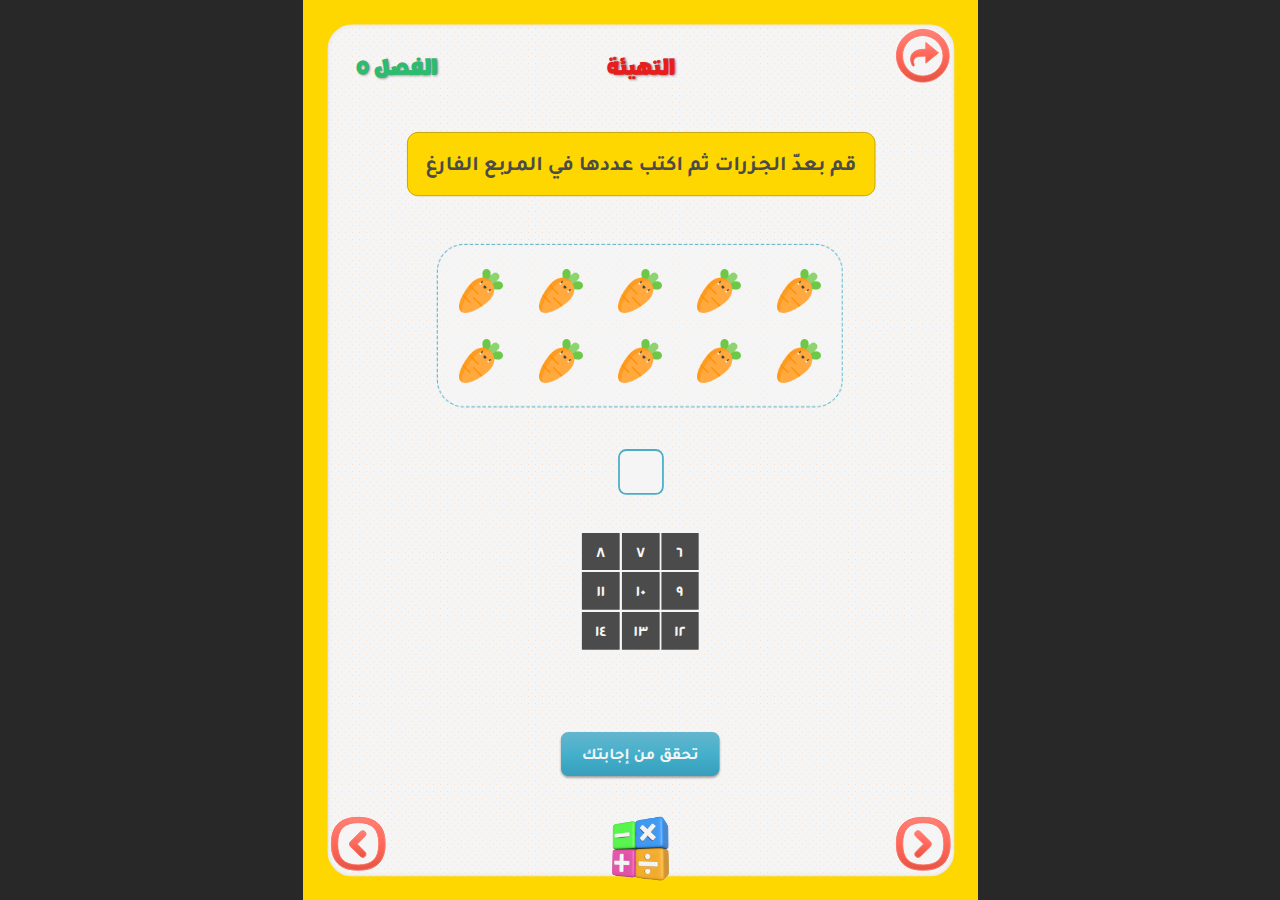
<file: index.html>
﻿<!doctype html>
<html lang="en-US">
<head>
  <meta charset="utf-8">
  <!-- Created using Storyline 360 x64 - http://www.articulate.com  -->
  <!-- version: 3.90.32893.0 -->
  <title>&#1575;&#1604;&#1578;&#1607;&#1610;&#1574;&#1577;</title>
  <meta http-equiv="x-ua-compatible" content="IE=edge"/>
  <meta name="viewport" content="width=device-width,initial-scale=1,user-scalable=no,shrink-to-fit=no,minimal-ui"/>
  <meta name="apple-mobile-web-app-capable" content="yes"/>
  <style>
    html, body { height: 100%; padding: 0; margin: 0 }
    #app { height: 100%; width: 100%; }
  </style>

  <script>
    window.DS = {};
    window.globals = {
      DATA_PATH_BASE: '',
      HAS_FRAME: true,
      HAS_SLIDE: true,

      lmsPresent: false,
      tinCanPresent: false,
      cmi5Present: false,
      aoSupport: false,
      scale: 'noscale',
      captureRc: false,
      browserSize: 'optimal',
      bgColor: '#282828',
      features: 'DropInAcc,DropInBase,DropInCore,DropInInteractions,DropInMisc,DropInVectors,DropInVideo,LayerPresentAsDialog,MultipleQuizTracking,UpdatedThemeEditor',
      themeName: 'unified',
      preloaderColor: '#FFFFFF',
      suppressAnalytics: false,
      productChannel: 'stable',
      publishSource: 'storyline',
      aid: 'aid|67645ed3-6597-4d89-b817-b2569796889f',
      cid: 'facf25fa-edfd-4026-a976-a06dba93cdd6',
      playerVersion: '3.90.32893.0',
      publishTimestamp: '2024-09-16T04:28:45.6592596Z',
      maxIosVideoElements: 10,
      connectionSettings: { message: 'You%20are%20offline.%20Trying%20to%20reconnect...', useDarkTheme: false, mode: 'disabled' },
      hasFeature: function(feature) {
        return this.features.split(',').includes(feature);
      },
      
      parseParams: function(qs) {
        if (window.globals.parsedParams != null) {
          return window.globals.parsedParams;
        }
        qs = (qs || window.location.search.substr(1)).split('+').join(' ');
        var params = {},
            tokens,
            re = /[?&]?([^=]+)=([^&]*)/g;

        while (tokens = re.exec(qs)) {
          params[decodeURIComponent(tokens[1]).trim()] =
            decodeURIComponent(tokens[2]).trim();
        }
        window.globals.parsedParams = params;
        return params;
      }

    };
  </script>
  <script>
    var isIe11 = ('ActiveXObject' in window || window.MSBlobBuilder != null)
      && window.msCrypto != null && !window.ActiveXObject;
    if (isIe11) {
      window.globals.unsupportedBrowser = true;
      document.write(atob('[base64]'));
    }
  </script>

  <script>
    if (window.globals.hasFeature('MultiLanguageSinglePackageSupport')) {
      
      
    }
  </script>

  
  <script>window.THREE = { };</script>
  
</head>
<body style="background: #282828" class="cs-HTML theme-unified">
  <!-- 360 -->
  <script>!function(){var e,i=/iPhone/i,o=/iPod/i,n=/iPad/i,t=/\biOS-universal(?:.+)Mac\b/i,r=/\bAndroid(?:.+)Mobile\b/i,a=/Android/i,d=/(?:SD4930UR|\bSilk(?:.+)Mobile\b)/i,p=/Silk/i,l=/Windows Phone/i,u=/\bWindows(?:.+)ARM\b/i,b=/BlackBerry/i,s=/BB10/i,c=/Opera Mini/i,f=/\b(CriOS|Chrome)(?:.+)Mobile/i,h=/Mobile(?:.+)Firefox\b/i,v=function(e){return void 0!==e&&"MacIntel"===e.platform&&"number"==typeof e.maxTouchPoints&&e.maxTouchPoints>1&&"undefined"==typeof MSStream};e=function(e){var m={userAgent:"",platform:"",maxTouchPoints:0};e||"undefined"==typeof navigator?"string"==typeof e?m.userAgent=e:e&&e.userAgent&&(m={userAgent:e.userAgent,platform:e.platform,maxTouchPoints:e.maxTouchPoints||0}):m={userAgent:navigator.userAgent,platform:navigator.platform,maxTouchPoints:navigator.maxTouchPoints||0};var g=m.userAgent,y=g.split("[FBAN");void 0!==y[1]&&(g=y[0]),void 0!==(y=g.split("Twitter"))[1]&&(g=y[0]);var A=function(e){return function(i){return i.test(e)}}(g),w={apple:{phone:A(i)&&!A(l),ipod:A(o),tablet:!A(i)&&(A(n)||v(m))&&!A(l),universal:A(t),device:(A(i)||A(o)||A(n)||A(t)||v(m))&&!A(l)},amazon:{phone:A(d),tablet:!A(d)&&A(p),device:A(d)||A(p)},android:{phone:!A(l)&&A(d)||!A(l)&&A(r),tablet:!A(l)&&!A(d)&&!A(r)&&(A(p)||A(a)),device:!A(l)&&(A(d)||A(p)||A(r)||A(a))||A(/\bokhttp\b/i)},windows:{phone:A(l),tablet:A(u),device:A(l)||A(u)},other:{blackberry:A(b),blackberry10:A(s),opera:A(c),firefox:A(h),chrome:A(f),device:A(b)||A(s)||A(c)||A(h)||A(f)},any:!1,phone:!1,tablet:!1};return w.any=w.apple.device||w.android.device||w.windows.device||w.other.device,w.phone=w.apple.phone||w.android.phone||w.windows.phone,w.tablet=w.apple.tablet||w.android.tablet||w.windows.tablet,w}(),"object"==typeof exports&&"undefined"!=typeof module?module.exports=e:"function"==typeof define&&define.amd?define((function(){return e})):this.isMobile=e}();
    window.isMobile.apple.tablet = window.isMobile.apple.tablet ||
      (navigator.platform === 'MacIntel' && navigator.maxTouchPoints > 1);
    window.isMobile.apple.device = window.isMobile.apple.device || window.isMobile.apple.tablet;
    window.isMobile.tablet = window.isMobile.tablet || window.isMobile.apple.tablet;
    window.isMobile.any = window.isMobile.any || window.isMobile.apple.tablet;
  </script>

  <div id="focus-sink" tabindex="-1"></div>

  <div id="preso"></div>
  <script>
    (function() {

      var classTypes = [ 'desktop', 'mobile', 'phone', 'tablet' ];

      var addDeviceClasses = function(prefix, testObj) {
        var curr, i;
        for (i = 0; i < classTypes.length; i++) {
          curr = classTypes[i];
          if (testObj[curr]) {
            document.body.classList.add(prefix + curr);
          }
        }
      };

      var params = window.globals.parseParams(),
          isDevicePreview = params.devicepreview === '1',
          isPhoneOverride = params.deviceType === 'phone' || (isDevicePreview && params.phone == '1'),
          isTabletOverride = (params.deviceType === 'tablet' || isDevicePreview) && !isPhoneOverride,
          isMobileOverride = isPhoneOverride || isTabletOverride;

      var deviceView = {
        desktop: !window.isMobile.any && !isMobileOverride,
        mobile: window.isMobile.any || isMobileOverride,
        phone: isPhoneOverride || (window.isMobile.phone && !isTabletOverride),
        tablet: isTabletOverride || window.isMobile.tablet
      };

      window.globals.deviceView = deviceView;
      window.isMobile.desktop = !window.isMobile.any;
      window.isMobile.mobile = window.isMobile.any;

      addDeviceClasses('view-', deviceView);

    })();
  </script>
  
  <script src='story_content/triggers.js' type=text/javascript></script>
<script src='story_content/user.js' type=text/javascript></script>
  <div class="slide-loader"></div>

  <script>
    var doc = document, loader = doc.body.querySelector('.slide-loader'); [ 1, 2, 3 ].forEach(function(n) { var d = doc.createElement('div'); d.style.backgroundColor = window.globals.preloaderColor; d.classList.add('mobile-loader-dot'); d.classList.add('dot' + n); loader.appendChild(d); });
  </script>

  <div class="mobile-load-title-overlay" style="display: none">
    <div class="mobile-load-title">&#1575;&#1604;&#1578;&#1607;&#1610;&#1574;&#1577;</div>
  </div>

  <div class="mobile-chrome-warning"></div>

  
<style>
  .warn-connection-dialog {
    display: none;
    background: transparent;
    pointer-events: all;
    position: fixed;
    left: 0;
    top: 0;
    width: 100%;
    height: 100%;
    z-index: 999;
  }

  .warn-connection-content {
    pointer-events: all;
    border-radius: 4px;
    background: white;
    border: 1px solid #E7E7E7;
    color: #333333;
    box-shadow: 0 2px 4px rgba(0, 0, 0, 0.25);
    transition: all 150ms ease-out;
    position: absolute;
    white-space: nowrap;
  }

  .view-phone.is-landscape .warn-connection-content {
    left: 23px;
    bottom: 23px;
  }

  .view-tablet.is-landscape .warn-connection-content {
    left: 50%;
    top: 20px;
    transform: translateX(-50%);
  }

  .view-mobile.is-portrait .warn-connection-content {
    transform: translate(-50%, calc(-100% - 15px));
  }

  .warn-connection-content p {
    display: inline-block;
    margin: 0 8px 0 0;
    line-height: 33px;
    font-size: 11px;
  }

  .warn-connection-content svg {
    position: relative;
    vertical-align: middle;
    margin: 0 2px 2px 8px;
  }

  .view-desktop .warn-connection-content {
    left: 1.5em;
    bottom: 1.5em;
  }

  .view-desktop .warn-connection-content p {
    font-size: 1.1em;
  }

  .is-offline .warn-connection-dialog {
    display: block;
  }

  .is-offline .cs-panel * {
    pointer-events: none !important;
  }

  .is-offline .cs-panel {
    pointer-events: all !important;
  }

  .is-offline #nav-controls * {
    pointer-events: none !important;
  }

  .is-offline #nav-controls {
    pointer-events: all !important;
  }
</style>

<div class="warn-connection-dialog" role="alertdialog" aria-modal="true" tabindex="0" aria-labelledby="warn-connection-message">
  <div class="warn-connection-content">
    <svg width="17" height="15" viewBox="0 0 17 15" xmlns="http://www.w3.org/2000/svg">
      <path fill="#8F0000" stroke="white" d="M16.07,12.98 L15.88,12.23 L9.51,1.21 C8.97,0.26,7.6,0.26,7.06,1.21 L0.69,12.23 C0.15,13.16,0.81,14.36,1.91,14.36 H14.65 C15.47,14.36,16.05,13.7,16.07,12.98 Z"/>
      <path fill="white" stroke="white" d="M8.58,5.5 C8.35,5.28,8.5,5.35,8.21,5.32 C8.09,5.35,7.97,5.49,7.96,5.67 C7.97,5.79,7.98,5.92,7.98,6.04 L7.98,6.04 C7.99,6.17,8,6.31,8.01,6.43 L8.01,6.44 C8.03,6.92,8.06,7.41,8.09,7.9 L8.09,7.9 C8.12,8.39,8.14,8.88,8.17,9.37 C8.17,9.39,8.18,9.42,8.2,9.44 C8.23,9.46,8.25,9.47,8.28,9.47 C8.31,9.47,8.34,9.46,8.35,9.44 C8.37,9.43,8.38,9.4,8.39,9.35 L8.39,9.34 C8.39,9.24,8.4,9.15,8.4,9.05 L8.4,9.05 C8.41,8.96,8.41,8.86,8.42,8.75 C8.43,8.44,8.45,8.12,8.47,7.81 L8.47,7.81 C8.49,7.49,8.51,7.18,8.53,6.87 C8.55,6.46,8.56,6.05,8.59,5.64 L8.6,5.62 C8.6,5.57,8.59,5.53,8.58,5.5 L8.21,5.32 Z"/>
      <circle fill="white" stroke="white" cx="8.3" cy="11.35" r="0.3"/>
    </svg>
    <p id="warn-connection-message">You are offline. Trying to reconnect...</p>
  </div>
</div>

<script>
  (function() {
    window.DS.connection = {
      warningShown: false,
      assets: {},
      loadingAssetGroup: false,
      retryDelay: 500
    };

    var connectionSettings = window.globals.connectionSettings || {};

    var useConnectionMessages = window.AbortController != null &&
      window.location.protocol != 'file:' &&
      connectionSettings.mode === 'normal';

    window.DS.connection.useConnectionMessages = useConnectionMessages;

    var assetCount = 0;
    var checkLoadedId;


    if (useConnectionMessages && connectionSettings != null) {
      var contentEl = document.querySelector('.warn-connection-content');
      var messageEl = contentEl.querySelector('p');

      if (connectionSettings.useDarkTheme) {
        contentEl.style.borderColor = '#BABBBA';
        contentEl.style.backgroundColor = '#282828';
        contentEl.style.color = '#FFFFFF';
      }

      if (connectionSettings.message != null) {
        messageEl.textContent = window.decodeURIComponent(connectionSettings.message);
      }
    }

    function checkAssetsReady() {
      for (var i in DS.connection.assets) {
        if (!DS.connection.assets[i].success) {
          return false;
        }
      }
      return true;
    }

    function stopAssetGroup() {
      if (!useConnectionMessages) { return; }

      assetCount = 0;

      DS.connection.oldAssetGroup = DS.connection.assets;
      DS.connection.assets = {};
      DS.connection.loadingAssetGroup = false;
      clearInterval(checkLoadedId);
    }

    function startAssetGroup() {
      if (!useConnectionMessages) { return; }
      var ticks = 0;
      clearInterval(checkLoadedId);
      checkLoadedId = setInterval(function() {
        var loaded = 0;
        if (assetCount === 0 && loaded === 0) {
          clearInterval(checkLoadedId);
          return;
        }

        for (var i in DS.connection.assets) {
          if (DS.connection.assets[i].success) {
            loaded++;
          }
        }

        if (assetCount === loaded && checkAssetsReady()) {
          for (var i in DS.connection.assets) {
            if (DS.connection.assets[i].action) {
              DS.connection.assets[i].action();
            }
          }
          hideWarning();
          stopAssetGroup();
        }
      }, 100)
    }

    function requiredAsset(url, action, retry, type) {
      if (!useConnectionMessages) { return; }
      if (DS.connection.assets[url]) { return; }

      DS.connection.assets[url] = {
        success: false, action: action, retry: retry, type: type
      };
      assetCount = Object.keys(DS.connection.assets).length;
      if (!DS.connection.loadingAssetGroup) {
        startAssetGroup();
      }
      DS.connection.loadingAssetGroup = true;
    }

    function assetLoaded(url) {
      if (!useConnectionMessages) { return; }
      if (DS.connection.assets[url]) {
        DS.connection.assets[url].success = true;
      }
    }

    function assetFailed(url) {
      if (!useConnectionMessages) { return; }
      if (!DS.connection.assets[url]) {
        if (/\.js$/.test(url) && url.indexOf('transcripts') === -1) {
          setTimeout(function() {
            if (DS.connection.lastSlideLoaded != null) {
              DS.connection.lastSlideLoaded();
            }
          }, DS.connection.retryDelay);
        }
        return;
      }
      if (!DS.connection.warningShown) { showWarning(); }
      if (DS.connection.assets[url].retry) {
        setTimeout(function() {
          if (!DS.connection.assets[url].success) {
            DS.connection.assets[url].retry()
          }
        }, DS.connection.retryDelay);
      }
    }

    function hideWarning() {
      document.body.classList.remove('is-offline');
      DS.connection.warningShown = false;
      enableKeys();
    }
    DS.connection.hideWarning = hideWarning

    function showWarning(btn) {
      document.body.classList.add('is-offline')
      DS.connection.warningShown = true;
      updateWarningPosition();
      disableKeys();
    }

    function updateWarningPosition() {
      if (!DS.connection.warningShown) {
        return;
      }

      var isPortrait = document.body.classList.contains('is-portrait');
      var isMobile = document.body.classList.contains('view-mobile');
      var warningEl = document.querySelector('.warn-connection-content');

      if (isPortrait && isMobile) {
        var slide = document.querySelector('.primary-slide');
        var slideRect = slide != null
          ? slide.getBoundingClientRect()
          : { top: window.innerHeight, left: 0, width: window.innerWidth };

        warningEl.style.top = `${slideRect.top}px`
        warningEl.style.left = `${slideRect.left + slideRect.width / 2}px`
      } else {
        warningEl.style.top = null;
        warningEl.style.left = null;
      }

      window.requestAnimationFrame(updateWarningPosition);
    }

    function onDisableKeyDown(e) {
      e.preventDefault();
      e.stopImmediatePropagation();
    }

    function onDisableKeyUp(e) {
      e.preventDefault();
      e.stopImmediatePropagation();
    }

    var accStyle = document.createElement('style');
    var warnDialogEl = document.querySelector('.warn-connection-dialog');

    function disableKeys() {
      if (DS.views && DS.views.nsStack && DS.views.nsStack.length === 1) {
        DS.views.nsStack[0].tabReachable = false
        DS.views.nsStack[0].updateTabIndex(true, true);
      }

      accStyle.innerHTML = '.acc-shadow-dom { display: none; }';
      document.body.appendChild(accStyle);

      warnDialogEl.parentNode.append(warnDialogEl);
      warnDialogEl.focus();
    }

    function enableKeys() {
      accStyle.remove();
      if (DS.views && DS.views.nsStack && DS.views.nsStack.length === 1 && DS.views.nsStack[0].name === '_frame') {
        DS.views.nsStack[0].tabReachable = true;
        DS.views.nsStack[0].updateTabIndex();
      }
    }

    // these will all be noops if the feature flag isn't set in
    // the data and `window.globals.features`
    DS.connection.requiredAsset = requiredAsset;
    DS.connection.assetLoaded = assetLoaded;
    DS.connection.assetFailed = assetFailed;
    DS.connection.stopAssetGroup = stopAssetGroup;
    DS.connection.startAssetGroup = startAssetGroup;
  })();
</script>


  <script>
    
    if (window.autoSpider && window.vInterfaceObject) {
      document.querySelector('.mobile-load-title-overlay').style.display = 'none';
    }
  </script>

  

  <link rel="stylesheet" href="html5/data/css/output.min.css" data-noprefix/>
</body>
<script src="html5/lib/scripts/bootstrapper.min.js"></script>
</html>
</file>
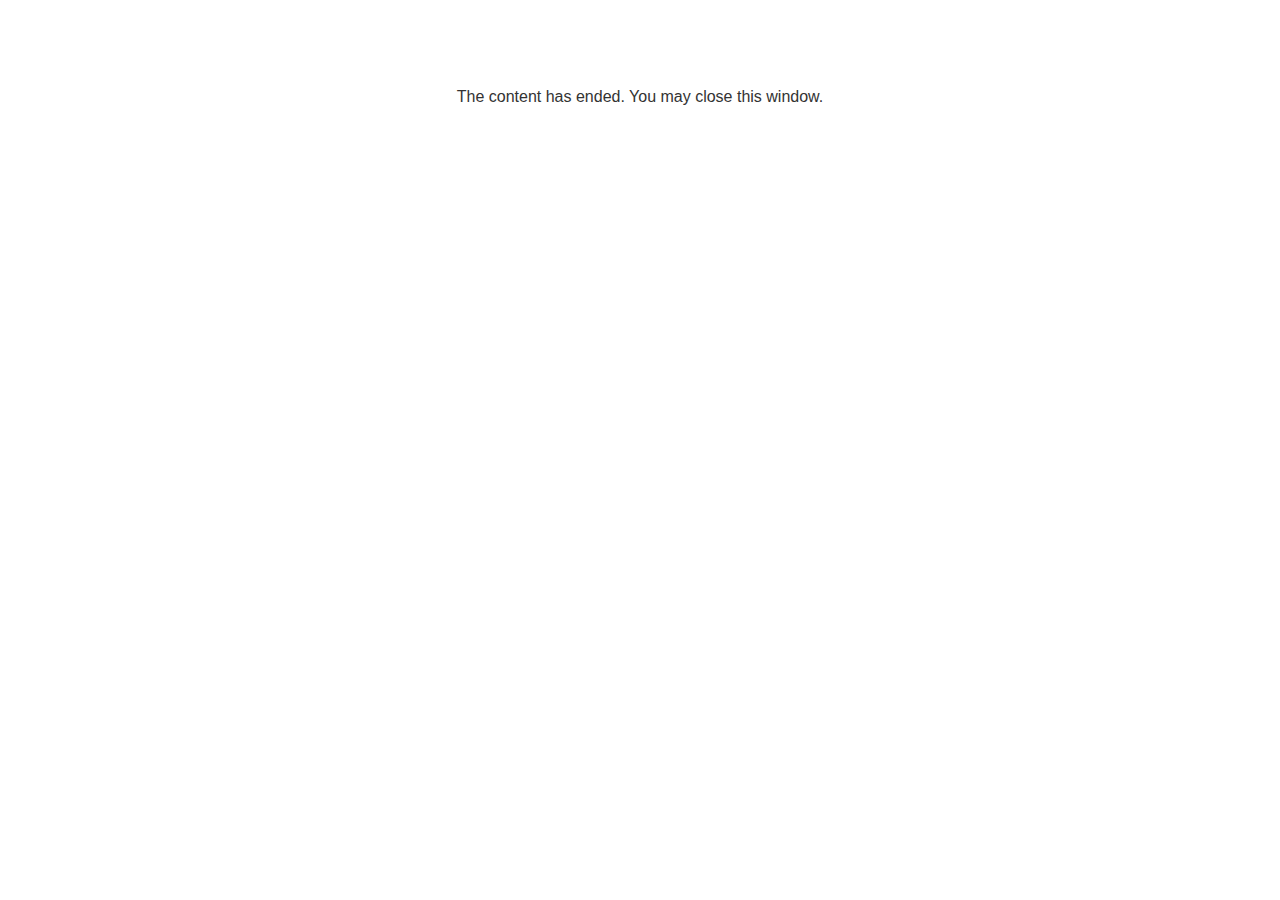
<file: lms/goodbye.html>
<!doctype html>
<html>
<body style="background-color: #ffffff;">

<p role="alert" style="color: #333333;font-family: Lato, articulate, tahoma, arial;font-size: medium;text-align: center;">
<br><br><br><br>
The content has ended. You may close this window.
</p>

</body>
</html>
</file>
<file: html5/data/css/output.min.css>
@font-face {
  font-family: 'TajawalBold CharsetBold7DFDDCA5';
  src: url('[data-uri]');
  font-style: normal;
  font-weight: normal;
}
@font-face {
  font-family: 'DG Bebo Charset1_ 5Vvbc2B984B67';
  src: url('[data-uri]');
  font-style: normal;
  font-weight: normal;
}
@font-face {
  font-family: 'LatoBold Charset1_ Bold0175889D';
  src: url('[data-uri]');
  font-style: normal;
  font-weight: normal;
}
@font-face {
  font-family: 'Lato Charset1_ 5uGZpZRJC104D8A7';
  src: url('[data-uri]');
  font-style: normal;
  font-weight: normal;
}
@font-face {
  font-family: 'TajawalBold CharsetBold241657F5';
  src: url('[data-uri]');
  font-style: normal;
  font-weight: normal;
}
@font-face {
  font-family: 'DG BeboBold CharsetBold84E4DCD1';
  src: url('[data-uri]');
  font-style: normal;
  font-weight: normal;
}
.cs-HTML {
  background: rgba(40, 40, 40, 1);
}
.cs-npnxnanbnsnfns00000000001 .cs-infopanel  {
  box-shadow: 0 1px 0 rgba(0, 0, 0, 0);
  background: rgba(255, 255, 255, 1);
}
.cs-npnxnanbnsnfns00000000001 .cs-infopanel .cs-link {
  color: rgba(186, 187, 186, 1);
}
.cs-npnxnanbnsnfns00000000001 .cs-infopanel .cs-link:hover {
  color: rgba(255, 255, 255, 1);
}
.cs-npnxnanbnsnfns00000000001 .cs-infopanel .cs-name {
  color: rgba(68, 68, 68, 1);
}
.cs-npnxnanbnsnfns00000000001 .cs-infopanel .cs-title {
  color: rgba(153, 153, 153, 1);
}
.cs-npnxnanbnsnfns00000000001 .cs-infopanelpopup  {
  box-shadow: 0 1px 0 rgba(0, 0, 0, 0);
  background: rgba(0, 0, 0, 0);
}
.cs-npnxnanbnsnfns00000000001 .cs-infopanelpopup .cs-link {
  color: rgba(255, 0, 0, 1);
}
.cs-npnxnanbnsnfns00000000001 .cs-infopanelpopup .cs-link:hover {
  color: rgba(255, 255, 255, 1);
}
.cs-npnxnanbnsnfns00000000001 .cs-infopanelpopup .cs-name {
  color: rgba(255, 255, 255, 1);
}
.cs-npnxnanbnsnfns00000000001 .cs-infopanelpopup .cs-bio {
  color: rgba(186, 187, 186, 1);
}
.cs-npnxnanbnsnfns00000000001 .cs-timer  {
  color: rgba(186, 187, 186, 1);
}
.cs-npnxnanbnsnfns00000000001 .cs-duration stop:first-child {
  stop-color: rgba(60, 60, 60, 1);
}
.cs-npnxnanbnsnfns00000000001 .cs-duration stop:last-child {
  stop-color: rgba(60, 60, 60, 1);
}
.cs-npnxnanbnsnfns00000000001 .cs-elapsed stop:first-child {
  stop-color: rgba(254, 227, 71, 1);
}
.cs-npnxnanbnsnfns00000000001 .cs-elapsed stop:last-child {
  stop-color: rgba(254, 227, 71, 1);
}
.cs-npnxnanbnsnfns00000000001 .cs-timer .cs-pie .cs-innerstroke {
  stroke: rgba(199, 199, 199, 1);
}
.cs-npnxnanbnsnfns00000000001 .cs-timer .cs-pie .cs-innerborder {
  stroke: rgba(255, 255, 255, 1);
}
.cs-npnxnanbnsnfns00000000001 .cs-window  {
  box-shadow: 0 8px 5px rgba(0, 0, 0, 0.2);
  border-color: rgba(49, 99, 0, 0);
  background: rgba(33, 33, 33, 1);
  color: rgba(248, 248, 248, 1);
}
.cs-npnxnanbnsnfns00000000001 .cs-window .cs-diva {
  border-color: rgba(78, 78, 78, 1);
}
.cs-npnxnanbnsnfns00000000001 .cs-window .cs-divb {
  border-color: rgba(78, 78, 78, 0);
}
.cs-npnxnanbnsnfns00000000001 .cs-editor .cs-editor-slide {
  color: rgba(226, 226, 226, 1);
}
.cs-npnxnanbnsnfns00000000001 .cs-editor .cs-editor-html {
  color: rgba(186, 187, 186, 1);
}
.cs-npnxnanbnsnfns00000000001 .cs-editor .cs-editor-button {
  text-shadow: 0 1px 0 rgba(0, 0, 0, 0);
  color: rgba(255, 255, 255, 1);
  border-color: rgba(211, 211, 211, 1);
  background: rgba(34, 34, 34, 1);
}
.cs-npnxnanbnsnfns00000000001 .cs-editor .cs-editor-button:hover {
  background: rgba(68, 68, 68, 1);
}
.cs-npnxnanbnsnfns00000000001 .cs-editor .cs-editor-button:active {
  background: rgba(68, 68, 68, 1);
}
.cs-npnxnanbnsnfns00000000001 .cs-listitem  {
  color: rgba(186, 187, 186, 1);
  border-color: none;
  border: 1px solid transparent;
}
.cs-npnxnanbnsnfns00000000001 .cs-listitem:hover {
  background: rgba(255, 255, 255, 0.06);
  border-color: rgba(108, 108, 108, 1) !important;
  border-width: 1px;
  border-radius: 2px;
  border-style: solid;
  box-sizing: border-box;
}
.cs-npnxnanbnsnfns00000000001 .cs-listitem.hover {
  background: rgba(255, 255, 255, 0.06);
  border-color: rgba(108, 108, 108, 1) !important;
  border-width: 1px;
  border-radius: 2px;
  border-style: solid;
  box-sizing: border-box;
}
.cs-npnxnanbnsnfns00000000001 .cs-glossary  {
  color: rgba(186, 187, 186, 1);
}
.cs-npnxnanbnsnfns00000000001 .cs-glossary .cs-scrolling-panel {
  background: rgba(0, 0, 0, 0);
}
.cs-npnxnanbnsnfns00000000001 .cs-glossary .cs-term.cs-selected .cs-choice-list-trigger {
  color: rgba(255, 255, 255, 1);
  background: rgba(255, 255, 255, 1);
}
.cs-npnxnanbnsnfns00000000001 .cs-glossary .cs-term.cs-selected .cs-choice-list-trigger:focus {
  color: rgba(255, 255, 255, 1);
  background: rgba(255, 255, 255, 1);
}
.cs-npnxnanbnsnfns00000000001 .cs-glossary .cs-term:hover .cs-choice-list-trigger {
  background: rgba(186, 187, 186, 1);
}
.cs-npnxnanbnsnfns00000000001 .cs-glossary .cs-term.hover .cs-choice-list-trigger {
  background: rgba(186, 187, 186, 1);
}
.cs-npnxnanbnsnfns00000000001 .cs-glossary .cs-term .cs-choice-list-trigger:focus {
  background: rgba(186, 187, 186, 1);
}
.cs-npnxnanbnsnfns00000000001 .cs-glossary .cs-diva {
  border-color: rgba(0, 0, 0, 0);
}
.cs-npnxnanbnsnfns00000000001 .cs-glossary .cs-divb {
  border-color: rgba(0, 0, 0, 0);
}
.cs-npnxnanbnsnfns00000000001 .cs-glossary .cs-divc {
  border-color: rgba(0, 0, 0, 0);
}
.cs-npnxnanbnsnfns00000000001 .cs-glossary .cs-heading {
  color: rgba(248, 248, 248, 1);
  font-weight: 700;
}
.note-content p span {
  color: rgba(186, 187, 186, 1);
  line-height: 1.4em;
  font-size: 103.769%;
}
.cs-npnxnanbnsnfns00000000001 .cs-resource .cs-separator {
  border-color: rgba(0, 0, 0, 0);
}
.cs-npnxnanbnsnfns00000000001 .cs-outline  {
  color: rgba(45, 45, 45, 1);
}
.cs-npnxnanbnsnfns00000000001 .cs-outline .cs-diva {
  border-color: rgba(0, 0, 0, 0);
}
.cs-npnxnanbnsnfns00000000001 .cs-outline .cs-divb {
  border-color: rgba(0, 0, 0, 0);
}
.cs-npnxnanbnsnfns00000000001 .cs-outline .cs-divc {
  border-color: rgba(0, 0, 0, 0);
}
.cs-npnxnanbnsnfns00000000001 .cs-outline .cs-search-filter:hover {
  color: rgba(0, 0, 0, 0);
}
.cs-npnxnanbnsnfns00000000001 .cs-outline .cs-search-filter.hover {
  color: rgba(0, 0, 0, 0);
}
.cs-npnxnanbnsnfns00000000001 .cs-transcript  {
  color: rgba(255, 255, 255, 1);
}
.cs-npnxnanbnsnfns00000000001 .cs-transcript .cs-div {
  border-color: rgba(0, 0, 0, 0);
}
.cs-npnxnanbnsnfns00000000001 .cs-tabs:not(.topmenu-item) {
  color: rgba(248, 248, 248, 1);
}
.cs-npnxnanbnsnfns00000000001 .cs-tabs .cs-inner-button:not(.topmenu-item) {
  text-shadow: 0 1px 0 rgba(0, 0, 0, 0);
}
.cs-npnxnanbnsnfns00000000001 .cs-tabs:hover:not(.topmenu-item) {
  color: rgba(248, 248, 248, 1);
}
.cs-npnxnanbnsnfns00000000001 .cs-tabs.cs-selected {
  background: rgba(0, 0, 0, 0);
  color: rgba(248, 248, 248, 1);
}
.cs-npnxnanbnsnfns00000000001 .cs-seekcontrol  {
  background: rgba(0, 0, 0, 0);
  border-color: rgba(0, 0, 0, 0);
}
.cs-npnxnanbnsnfns00000000001 .cs-seekcontrol .cs-button:hover .cs-icon {
  fill: rgba(255, 255, 255, 1);
}
.cs-npnxnanbnsnfns00000000001 .cs-seekcontrol .cs-button.hover .cs-icon {
  fill: rgba(255, 255, 255, 1);
}
.cs-npnxnanbnsnfns00000000001 .cs-seekcontrol .cs-button .cs-icon-shadow {
  fill: rgba(0, 0, 0, 0);
}
.cs-npnxnanbnsnfns00000000001 .cs-seekcontrol .cs-button .cs-icon {
  fill: rgba(180, 180, 180, 1);
}
.cs-npnxnanbnsnfns00000000001 .cs-seekcontrol .cs-seek .cs-fill {
  background: rgba(255, 255, 255, 0.6);
}
.cs-npnxnanbnsnfns00000000001 .cs-seekcontrol .cs-seek {
  background: rgba(108, 108, 108, 1);
  border-color: rgba(0, 0, 0, 0);
}
.cs-npnxnanbnsnfns00000000001 .cs-searchinput .cs-input {
  color: rgba(186, 187, 186, 1);
  border-color: rgba(0, 0, 0, 0);
  background: rgba(255, 255, 255, 0.06);
}
.cs-npnxnanbnsnfns00000000001 .cs-searchinput .cs-input:focus {
  color: rgba(248, 248, 248, 1);
  background: rgba(41, 41, 41, 1);
}
.cs-npnxnanbnsnfns00000000001 .cs-searchinput .cs-input:hover {
  box-shadow: inset 0 0 1px 0 rgba(69, 126, 19, 0);
}
.cs-npnxnanbnsnfns00000000001 .cs-searchinput .cs-input.hover {
  box-shadow: inset 0 0 1px 0 rgba(69, 126, 19, 0);
}
.cs-npnxnanbnsnfns00000000001 .cs-searchinput .cs-button .cs-icon {
  fill: rgba(186, 187, 186, 1);
}
.cs-npnxnanbnsnfns00000000001 .cs-searchinput .cs-button:hover {
  fill: rgba(63, 133, 0, 1);
}
.cs-npnxnanbnsnfns00000000001 .cs-searchinput .cs-button.hover {
  fill: rgba(63, 133, 0, 1);
}
.cs-npnxnanbnsnfns00000000001 .cs-menu  {
  box-shadow: 0 1px 0 rgba(0, 0, 0, 0);
  background: rgba(33, 33, 33, 1);
}
.cs-npnxnanbnsnfns00000000001 .cs-topmenu-item.active .cs-tab {
  background: rgba(33, 33, 33, 1);
}
.cs-npnxnanbnsnfns00000000001 .cs-logo  {
  box-shadow: 0 1px 0 rgba(37, 75, 0, 1);
  background: rgba(255, 255, 255, 0);
}
.cs-npnxnanbnsnfns00000000001 .cs-checkbox  {
  color: rgba(255, 255, 255, 1);
}
.cs-npnxnanbnsnfns00000000001 .cs-checkbox:hover {
  border-color: rgba(175, 221, 130, 1);
}
.cs-npnxnanbnsnfns00000000001 .cs-checkbox.hover {
  border-color: rgba(175, 221, 130, 1);
}
.cs-npnxnanbnsnfns00000000001 .cs-checkbox .cs-box {
  color: rgba(255, 255, 255, 1);
  border-color: rgba(42, 83, 0, 1);
}
.cs-npnxnanbnsnfns00000000001 .cs-checkbox .cs-box:checked::after {
  color: rgba(43, 196, 0, 1);
}
.cs-npnxnanbnsnfns00000000001 .cs-button  {
  text-shadow: 0 1px 0 rgba(0, 0, 0, 0);
  color: rgba(186, 187, 186, 1);
  border-color: rgba(0, 0, 0, 0);
  background: rgba(0, 0, 0, 0);
  box-shadow: 0 1px 0 rgba(0, 0, 0, 0);
}
.cs-npnxnanbnsnfns00000000001 .cs-button .cs-icon {
  fill: rgba(186, 187, 186, 1);
}
.cs-npnxnanbnsnfns00000000001 .cs-button .cs-icon-shadow {
  fill: rgba(0, 0, 0, 0);
}
.cs-npnxnanbnsnfns00000000001 .cs-button:hover {
  background: rgba(248, 248, 248, 1);
}
.cs-npnxnanbnsnfns00000000001 .cs-button.hover {
  background: rgba(248, 248, 248, 1);
}
.cs-npnxnanbnsnfns00000000001 .cs-button:active {
  background: rgba(0, 0, 0, 0);
}
.cs-npnxnanbnsnfns00000000001 .cs-button.cs-disabled:hover {
  background: rgba(0, 0, 0, 0);
}
.cs-npnxnanbnsnfns00000000001 .cs-button.cs-disabled.hover {
  background: rgba(0, 0, 0, 0);
}
.cs-npnxnanbnsnfns00000000001 .cs-button.cs-disabled:active {
  background: rgba(0, 0, 0, 0);
}
.cs-npnxnanbnsnfns00000000001 .cs-button.cs-volume:hover {
  background: rgba(0, 0, 0, 0);
}
.cs-npnxnanbnsnfns00000000001 .cs-button.cs-volume.hover {
  background: rgba(0, 0, 0, 0);
}
.cs-npnxnanbnsnfns00000000001 .cs-button.cs-volume:active {
  background: rgba(0, 0, 0, 0);
}
.cs-npnxnanbnsnfns00000000001.cs-base  {
  color: rgba(186, 187, 186, 1);
  border-color: rgba(40, 40, 40, 1);
  background: rgba(40, 40, 40, 1);
}
.cs-npnxnanbnsnfns00000000001.cs-base .cs-separator .cs-diva {
  background: rgba(69, 69, 69, 1);
}
.cs-npnxnanbnsnfns00000000001.cs-base .cs-separator .cs-divb {
  background: rgba(0, 0, 0, 0);
}
.cs-npnxnanbnsnfns00000000001.cs-base .cs-topmenu-item.active .cs-tab {
  border-color: rgba(69, 69, 69, 1);
}
.cs-npnxnanbnsnfns00000000001.cs-base .cs-topmenu-item.active .cs-panel {
  border-color: rgba(69, 69, 69, 1);
}
.cs-npnxnanbnsnfns00000000001.cs-base .cs-left {
  background: rgba(33, 33, 33, 1);
}
.cs-npnxnanbnsnfns00000000001.cs-base .cs-area-primary .cs-slide-container {
  background: rgba(40, 40, 40, 1);
}
.cs-npnxnanbnsnfns00000000001.cs-base.cs-custom-theme .cs-brandhighlight-bg {
  background: rgba(79, 189, 244, 1) !important;
}
.cs-npnxnanbnsnfns00000000001.cs-base.cs-custom-theme .cs-brandhighlight-secondary-bg {
  background: rgba(255, 255, 255, 1) !important;
}
.cs-npnxnanbnsnfns00000000001.cs-base.cs-custom-theme .cs-brandhighlight-border {
  border-color: rgba(79, 189, 244, 1) !important;
}
.cs-npnxnanbnsnfns00000000001.cs-base.cs-custom-theme .cs-brandhighlight-text {
  color: rgba(79, 189, 244, 1) !important;
}
.cs-npnxnanbnsnfns00000000001.cs-base.cs-custom-theme .cs-brandhighlight-fill {
  fill: rgba(79, 189, 244, 1) !important;
}
.cs-npnxnanbnsnfns00000000001.cs-base.cs-custom-theme .cs-listitem.cs-selected {
  background-color: rgba(255, 255, 255, 0.06) !important;
}
.cs-npnxnanbnsnfns00000000001 .cs-volume::-moz-range-thumb {
  border-color: rgba(43, 85, 0, 1);
  box-shadow: inset 0 0 1px 0 rgba(43, 85, 0, 1);
  background: rgba(255, 255, 255, 1);
}
.cs-npnxnanbnsnfns00000000001 .cs-volume::-ms-thumb {
  border-color: rgba(43, 85, 0, 1);
  box-shadow: inset 0 0 1px 0 rgba(43, 85, 0, 1);
  background: rgba(255, 255, 255, 1);
}
.cs-npnxnanbnsnfns00000000001 .cs-volume::-webkit-slider-thumb {
  border-color: rgba(43, 85, 0, 1);
  box-shadow: inset 0 0 1px 0 rgba(43, 85, 0, 1);
  background: rgba(255, 255, 255, 1);
}
.cs-npnxnanbnsnfns00000000001 .cs-volume::-moz-range-track {
  border-color: rgba(66, 140, 1, 1);
  background: rgba(108, 108, 108, 1);
}
.cs-npnxnanbnsnfns00000000001 .cs-volume::-ms-track {
  border-color: rgba(66, 140, 1, 1);
  background: rgba(108, 108, 108, 1);
}
.cs-npnxnanbnsnfns00000000001 .cs-volume::-webkit-slider-runnable-track {
  border-color: rgba(66, 140, 1, 1);
  background: rgba(108, 108, 108, 1);
}
body.show-focus .tab-focus-box {
  box-shadow: 0 0 0 1px rgba(255, 255, 0, 1), 0 0 0 3px rgba(0, 32, 96, 1), 0 0 5px 5px rgba(255, 255, 0, 1);
  border-color: transparent;
  outline: 2px transparent solid;
}
.skipnav {
  box-shadow: 0 0 0 1px rgba(255, 255, 0, 1), 0 0 0 3px rgba(0, 32, 96, 1), 0 0 5px 5px rgba(255, 255, 0, 1);
  border-color: transparent;
  outline: 2px transparent solid;
}
.cs-npnxnanbnsnfns00000000001 .cs-listitem:hover {
  color: none;
}
.cs-npnxnanbnsnfns00000000001 .cs-listitem.hover {
  color: none;
}
.cs-npnxnanbnsnfns00000000001 .cs-listitem.cs-viewed {
  color: #BABBBA;
}
.cs-npnxnanbnsnfns00000000001 .cs-listitem {
  color: #BABBBA;
}
.cs-npnxnanbnsnfns00000000001 .cs-listitem:hover .cs-icon-carrot * {
  fill: none;
}
.cs-npnxnanbnsnfns00000000001 .cs-listitem.hover .cs-icon-carrot * {
  fill: none;
}
.cs-npnxnanbnsnfns00000000001 .cs-listitem .cs-icon-carrot {
  color: none;
  top: calc(3px);
}
.cs-npnxnanbnsnfns00000000001 .cs-listitem .cs-icon-carrot .cs-shadow {
  color: #F8F8F8;
}
.cs-npnxnanbnsnfns00000000001 .item-collapsible .is-scene {
  color: #F8F8F8 !important;
  font-weight: 700;
}
.cs-npnxnanbnsnfns00000000001 .is-scene .cs-icon-carrot * {
  color: #F8F8F8 !important;
  font-weight: 700;
}
.cs-npnxnanbnsnfns00000000001 .is-scene:not(.outline-links-collapse) > a {
  color: #F8F8F8;
}
.cs-npnxnanbnsnfns00000000001 .is-scene:not(.outline-links-collapse) .cs-icon-carrot * {
  fill: none !important;
  color: #F8F8F8 !important;
}
.cs-npnxnanbnsnfns00000000001 .tabs, .cs-npnxnanbnsnfns00000000001 .cs-logo {
  border-bottom: 1px solid rgba(108, 108, 108, 1);
}
.cs-npnxnanbnsnfns00000000001 .area-secondary-wrapper:after {
  background-image: url('[data-uri]');
  background-size: 100%;
}
.cs-npnxnanbnsnfns00000000001 .panel-footer {
  background: #212121;
}
.cs-npnxnanbnsnfns00000000001 #outline-search {
  background: rgba(255, 255, 255, 0.06);
  border-color: rgba(108, 108, 108, 1);
  border-width: 1px;
  border-style: solid;
}
.cs-npnxnanbnsnfns00000000001 .topmenu-panel #outline-search {
  background: #545454;
}
.cs-npnxnanbnsnfns00000000001 .search-icon circle, .cs-npnxnanbnsnfns00000000001 .search-icon path {
  stroke: #BABBBA;
}
.cs-npnxnanbnsnfns00000000001 #outline-search input[type   =search] {
  color: #F8F8F8;
}
.cs-npnxnanbnsnfns00000000001 #outline-search ::-webkit-input-placeholder {
  color: #BABBBA !important;
}
.cs-npnxnanbnsnfns00000000001 #outline-search :-ms-input-placeholder {
  color: #BABBBA !important;
}
.cs-npnxnanbnsnfns00000000001 #outline-search ::-moz-placeholder {
  color: #BABBBA !important;
  opacity: 1;
}
.cs-npnxnanbnsnfns00000000001 .cs-topmenu-item.active, body:not(.is-touchable-tablet) .cs-npnxnanbnsnfns00000000001 .cs-topmenu-item:hover {
  color: #F8F8F8;
}
.cs-npnxnanbnsnfns00000000001 .cs-topmenu-item.button-tapped {
  color: #F8F8F8;
}
.cs-npnxnanbnsnfns00000000001 .cs-topmenu-item.active .cs-tab, .cs-npnxnanbnsnfns00000000001 .cs-topmenu-item .cs-tab {
  background: transparent !important;
  border: none !important;
}
.cs-npnxnanbnsnfns00000000001 .top-tabs-drop-icon div {
  background: #BABBBA;
}
.cs-npnxnanbnsnfns00000000001 .cs-panel.topmenu-panel .panel-content, .cs-npnxnanbnsnfns00000000001 .top-tabs-drop {
  background: #212121;
}
.cs-npnxnanbnsnfns00000000001 .cs-topmenu-item.active .cs-panel {
  background: #212121;
}
.cs-npnxnanbnsnfns00000000001 .cs-menu.topmenu-panel, .cs-npnxnanbnsnfns00000000001 .top-tabs-drop {
  border: 1px solid rgba(69, 69, 69, 1) !important;
  border-radius: 3px;
}
.cs-npnxnanbnsnfns00000000001 .resources .resources-list a:hover {
  background: rgba(255, 255, 255, 0.06);
}
body:not(.is-touchable-tablet) .cs-npnxnanbnsnfns00000000001 .resources .resources-list a:hover {
  background: rgba(255, 255, 255, 0.06);
}
.cs-npnxnanbnsnfns00000000001 .resources .resources-list a.hover {
  background: rgba(255, 255, 255, 0.06);
}
body:not(.is-touchable-tablet) .cs-npnxnanbnsnfns00000000001 .resources .resources-list a.hover {
  background: rgba(255, 255, 255, 0.06);
}
.cs-npnxnanbnsnfns00000000001 .resources .resources-list a.button-tapped {
  background: rgba(255, 255, 255, 0.06);
}
.cs-npnxnanbnsnfns00000000001 .cs-icon path, .cs-npnxnanbnsnfns00000000001 .cs-icon rect, .cs-npnxnanbnsnfns00000000001 .cs-icon polygon, .cs-npnxnanbnsnfns00000000001 .menu-icon-wrapper.menu-icon-wrapper-hover path {
  fill: #BABBBA;
}
.cs-npnxnanbnsnfns00000000001 .cs-icon .icon-stroke-only {
  fill: none !important;
  stroke: #BABBBA !important;
}
body:not(.is-touchable-tablet) .cs-npnxnanbnsnfns00000000001 .cs-button:hover .cs-icon path, body:not(.is-touchable-tablet) .cs-npnxnanbnsnfns00000000001 .cs-button:hover .cs-icon rect, body:not(.is-touchable-tablet) .cs-npnxnanbnsnfns00000000001 .cs-button:hover .cs-icon polygon {
  fill: #F8F8F8;
}
body:not(.is-touchable-tablet) .cs-npnxnanbnsnfns00000000001 .cs-tabs:hover .search-icon circle, body:not(.is-touchable-tablet) .cs-npnxnanbnsnfns00000000001 .cs-tabs:hover .search-icon path {
  stroke: #F8F8F8;
}
.cs-npnxnanbnsnfns00000000001 .cs-button.button-tapped .cs-icon path, .cs-npnxnanbnsnfns00000000001 .cs-button.button-tapped .cs-icon rect, .cs-npnxnanbnsnfns00000000001 .cs-button.button-tapped .cs-icon polygon {
  fill: #F8F8F8;
}
body:not(.is-touchable-tablet) .cs-npnxnanbnsnfns00000000001 .cs-button:hover .cs-icon .icon-stroke-only {
  fill: none !important;
  stroke: #F8F8F8 !important;
}
.cs-npnxnanbnsnfns00000000001 .cs-button:button-tapped .cs-icon .icon-stroke-only {
  fill: none !important;
  stroke: #F8F8F8 !important;
}
.cs-npnxnanbnsnfns00000000001 .menu-icon-wrapper.menu-icon-wrapper-hover svg path {
  fill: #F8F8F8;
}
.floating-sidebar:not(.sidebar-closed) .cs-npnxnanbnsnfns00000000001 #hamburger .menu-icon-wrapper svg path {
  fill: #BABBBA;
}
.floating-sidebar:not(.sidebar-closed) .cs-npnxnanbnsnfns00000000001 #hamburger .menu-icon-wrapper.menu-icon-wrapper-hover svg path {
  fill: #F8F8F8;
}
.cs-npnxnanbnsnfns00000000001 .volume .btn:before {
  background-image: url('[data-uri]');
}
.cs-npnxnanbnsnfns00000000001 .volume-track {
  background: #6C6C6C;
}
.cs-npnxnanbnsnfns00000000001 .volume-icon circle {
  stroke: #BABBBA;
}
.cs-npnxnanbnsnfns00000000001 .cs-settings > .settings-panel {
  background: #212121;
  border: 1px solid rgba(69, 69, 69, 1) !important;
  border-radius: 3px;
}
.cs-npnxnanbnsnfns00000000001 .cs-settings > .panel-down-arrow {
  fill: #212121;
}
.cs-npnxnanbnsnfns00000000001 .switch-toggle .border {
  stroke: #7C7C7C;
}
.cs-npnxnanbnsnfns00000000001 .switch-toggle .thumb-off .thumb {
  fill: #A2A2A2;
}
.cs-npnxnanbnsnfns00000000001 .switch-toggle .thumb-on .track {
  fill: rgba(79, 189, 244, 1);
}
.cs-npnxnanbnsnfns00000000001 .switch-toggle .thumb-off .track {
  fill: rgba(255, 255, 255, 0.1);
}
.cs-npnxnanbnsnfns00000000001 .switch-label {
  color: #BABBBA;
}
.cs-npnxnanbnsnfns00000000001 .cs-panel .scrollarea-btn:after {
  background: rgba(179, 180, 179, 0.75);
}
.scrollarea-scrollbar:hover .scrollarea-btn:after, .scrollarea-scrollbar.highlight-scrollbar .scrollarea-btn:after {
  background: rgba(179, 180, 179, 0.75);
}
.floating-sidebar .sidebar-overlay {
  background: rgba(0, 0, 0, 0.85);
}
.cs-npnxnanbnsnfns00000000001 .overlay-message {
  background: rgba(0, 0, 0, 0.85);
}
.cs-npnxnanbnsnfns00000000001 .top-ui-bg, .cs-npnxnanbnsnfns00000000001 .bottom-ui-bg, .cs-npnxnanbnsnfns00000000001 .right-ui-bg, .cs-npnxnanbnsnfns00000000001 .left-ui-bg {
  background: rgba(40, 40, 40, 0.8);
}
.cs-npnxnanbnsnfns00000000001 .circle-progress-bg {
  fill: #282828;
}
.cs-npnxnanbnsnfns00000000001 .circle-progress-well {
  fill: #6C6C6C;
}
.cs-npnxnanbnsnfns00000000001 .circle-progress-pie {
  stroke: #6C6C6C;
}
.cs-npnxnanbnsnfns00000000001 .lightbox .option-pane {
  background: rgba(40, 40, 40, 0.8);
}
.cs-npnxnanbnsnfns00000000001 .lightbox .option-pane:before {
  background: #282828;
}
.cs-npnxnanbnsnfns00000000001 .message-window {
  background: #212121;
  border: 1px solid rgba(255, 255, 255, 1) !important;
  border-radius: 3px;
}
.cs-npnxnanbnsnfns00000000001 .message-window-header p, .cs-npnxnanbnsnfns00000000001 .message-window-text {
  color: #F8F8F8;
}
.cs-npnxnanbnsnfns00000000001 .message-window-header p {
  border-bottom: 1px solid rgba(255, 255, 255, 1);
}
.cs-npnxnanbnsnfns00000000001 .message-window button.slide-object-button {
  border: 1px solid rgba(255, 255, 255, 1) !important;
}
.cs-npnxnanbnsnfns00000000001 .message-window button.slide-object-button:hover {
  background: rgba(255, 255, 255, 0.06) !important;
}
.message-window .slide-object-button tspan, .message-window .slide-object-button-text tspan {
  fill: #F8F8F8 !important;
}
body:not(.is-touchable-tablet) .cs-npnxnanbnsnfns00000000001 .cs-button:hover .text {
  color: #F8F8F8;
}
.cs-npnxnanbnsnfns00000000001 .cs-button.button-tapped .text {
  color: #F8F8F8;
}
.cs-npnxnanbnsnfns00000000001.cs-base {
  background: #282828;
}
.cs-npnxnanbnsnfns00000000001 .cs-menu {
  background: transparent;
}
.cs-npnxnanbnsnfns00000000001 .progress-bar .progress-bar-fill:after {
  background: #FFFFFF !important;
}
.cs-npnxnanbnsnfns00000000001 .volume-dot {
  background: #FFFFFF !important;
}
.fn-npnxnanbsnfns00000000001 {
  font-family: 'Lato22AB4CAF';
  -webkit-font-variant-ligatures: no-common-ligatures;
  font-variant-ligatures: no-common-ligatures;
}
.fn-pxabnsnfns00000000001 {
  font-family: 'Lato22AB4CAF';
  -webkit-font-variant-ligatures: no-common-ligatures;
  font-variant-ligatures: no-common-ligatures;
}
.fn-npxnabnsnfns00000000001 {
  font-family: 'Lato22AB4CAF';
  -webkit-font-variant-ligatures: no-common-ligatures;
  font-variant-ligatures: no-common-ligatures;
}
.fn-npnxnanbnsnfns00000000001 {
  font-family: 'Lato22AB4CAF';
  -webkit-font-variant-ligatures: no-common-ligatures;
  font-variant-ligatures: no-common-ligatures;
}
.fn-pxabnsnfns00000000000 {
  font-family: 'Lato22AB4CAF';
  -webkit-font-variant-ligatures: no-common-ligatures;
  font-variant-ligatures: no-common-ligatures;
}
@font-face {
  font-family: 'Lato22AB4CAF';
  src: url('[data-uri]');
  font-style: normal;
  font-weight: bold;
}
@font-face {
  font-family: 'Lato22AB4CAF';
  src: url('[data-uri]');
  font-style: normal;
  font-weight: normal;
}
.cs-ResumePromptSlide .cs-5VTkxNnx1ac-ResumePromptSlide-btn0 {
  color: rgba(255, 255, 255, 1);
  border-color: rgba(211, 211, 211, 1);
  background: rgba(34, 34, 34, 1);
  text-shadow: 0 1px 0 rgba(0, 0, 0, 0);
}
.cs-ResumePromptSlide .cs-5VTkxNnx1ac-ResumePromptSlide-btn0 .cs-html {
  color: rgba(186, 187, 186, 1);
}
.cs-ResumePromptSlide .cs-5VTkxNnx1ac-ResumePromptSlide-btn0 .cs-slide {
  border-color: rgba(226, 226, 226, 1);
}
.cs-ResumePromptSlide .cs-5VTkxNnx1ac-ResumePromptSlide-btn0:hover {
  background: rgba(68, 68, 68, 1);
}
.cs-ResumePromptSlide .cs-5VTkxNnx1ac-ResumePromptSlide-btn0:active {
  background: rgba(68, 68, 68, 1);
}
.cs-ResumePromptSlide .cs-5VTkxNnx1ac-ResumePromptSlide-btn1 {
  color: rgba(255, 255, 255, 1);
  border-color: rgba(211, 211, 211, 1);
  background: rgba(34, 34, 34, 1);
  text-shadow: 0 1px 0 rgba(0, 0, 0, 0);
}
.cs-ResumePromptSlide .cs-5VTkxNnx1ac-ResumePromptSlide-btn1 .cs-html {
  color: rgba(186, 187, 186, 1);
}
.cs-ResumePromptSlide .cs-5VTkxNnx1ac-ResumePromptSlide-btn1 .cs-slide {
  border-color: rgba(226, 226, 226, 1);
}
.cs-ResumePromptSlide .cs-5VTkxNnx1ac-ResumePromptSlide-btn1:hover {
  background: rgba(68, 68, 68, 1);
}
.cs-ResumePromptSlide .cs-5VTkxNnx1ac-ResumePromptSlide-btn1:active {
  background: rgba(68, 68, 68, 1);
}
.cs-ExternalInterfaceErrorSlide .cs-buttonOK {
  color: rgba(255, 255, 255, 1);
  border-color: rgba(211, 211, 211, 1);
  background: rgba(34, 34, 34, 1);
  text-shadow: 0 1px 0 rgba(0, 0, 0, 0);
}
.cs-ExternalInterfaceErrorSlide .cs-buttonOK .cs-html {
  color: rgba(186, 187, 186, 1);
}
.cs-ExternalInterfaceErrorSlide .cs-buttonOK .cs-slide {
  border-color: rgba(226, 226, 226, 1);
}
.cs-ExternalInterfaceErrorSlide .cs-buttonOK:hover {
  background: rgba(68, 68, 68, 1);
}
.cs-ExternalInterfaceErrorSlide .cs-buttonOK:active {
  background: rgba(68, 68, 68, 1);
}
.cs-InvalidPromptSlide .cs-5VTkxNnx1ac-InvalidPromptSlide-btn0 {
  color: rgba(255, 255, 255, 1);
  border-color: rgba(211, 211, 211, 1);
  background: rgba(34, 34, 34, 1);
  text-shadow: 0 1px 0 rgba(0, 0, 0, 0);
}
.cs-InvalidPromptSlide .cs-5VTkxNnx1ac-InvalidPromptSlide-btn0 .cs-html {
  color: rgba(186, 187, 186, 1);
}
.cs-InvalidPromptSlide .cs-5VTkxNnx1ac-InvalidPromptSlide-btn0 .cs-slide {
  border-color: rgba(226, 226, 226, 1);
}
.cs-InvalidPromptSlide .cs-5VTkxNnx1ac-InvalidPromptSlide-btn0:hover {
  background: rgba(68, 68, 68, 1);
}
.cs-InvalidPromptSlide .cs-5VTkxNnx1ac-InvalidPromptSlide-btn0:active {
  background: rgba(68, 68, 68, 1);
}
.cs-PrintPromptSlide .cs-5VTkxNnx1ac-PrintPromptSlide-btn0 {
  color: rgba(255, 255, 255, 1);
  border-color: rgba(211, 211, 211, 1);
  background: rgba(34, 34, 34, 1);
  text-shadow: 0 1px 0 rgba(0, 0, 0, 0);
}
.cs-PrintPromptSlide .cs-5VTkxNnx1ac-PrintPromptSlide-btn0 .cs-html {
  color: rgba(186, 187, 186, 1);
}
.cs-PrintPromptSlide .cs-5VTkxNnx1ac-PrintPromptSlide-btn0 .cs-slide {
  border-color: rgba(226, 226, 226, 1);
}
.cs-PrintPromptSlide .cs-5VTkxNnx1ac-PrintPromptSlide-btn0:hover {
  background: rgba(68, 68, 68, 1);
}
.cs-PrintPromptSlide .cs-5VTkxNnx1ac-PrintPromptSlide-btn0:active {
  background: rgba(68, 68, 68, 1);
}
</file>
